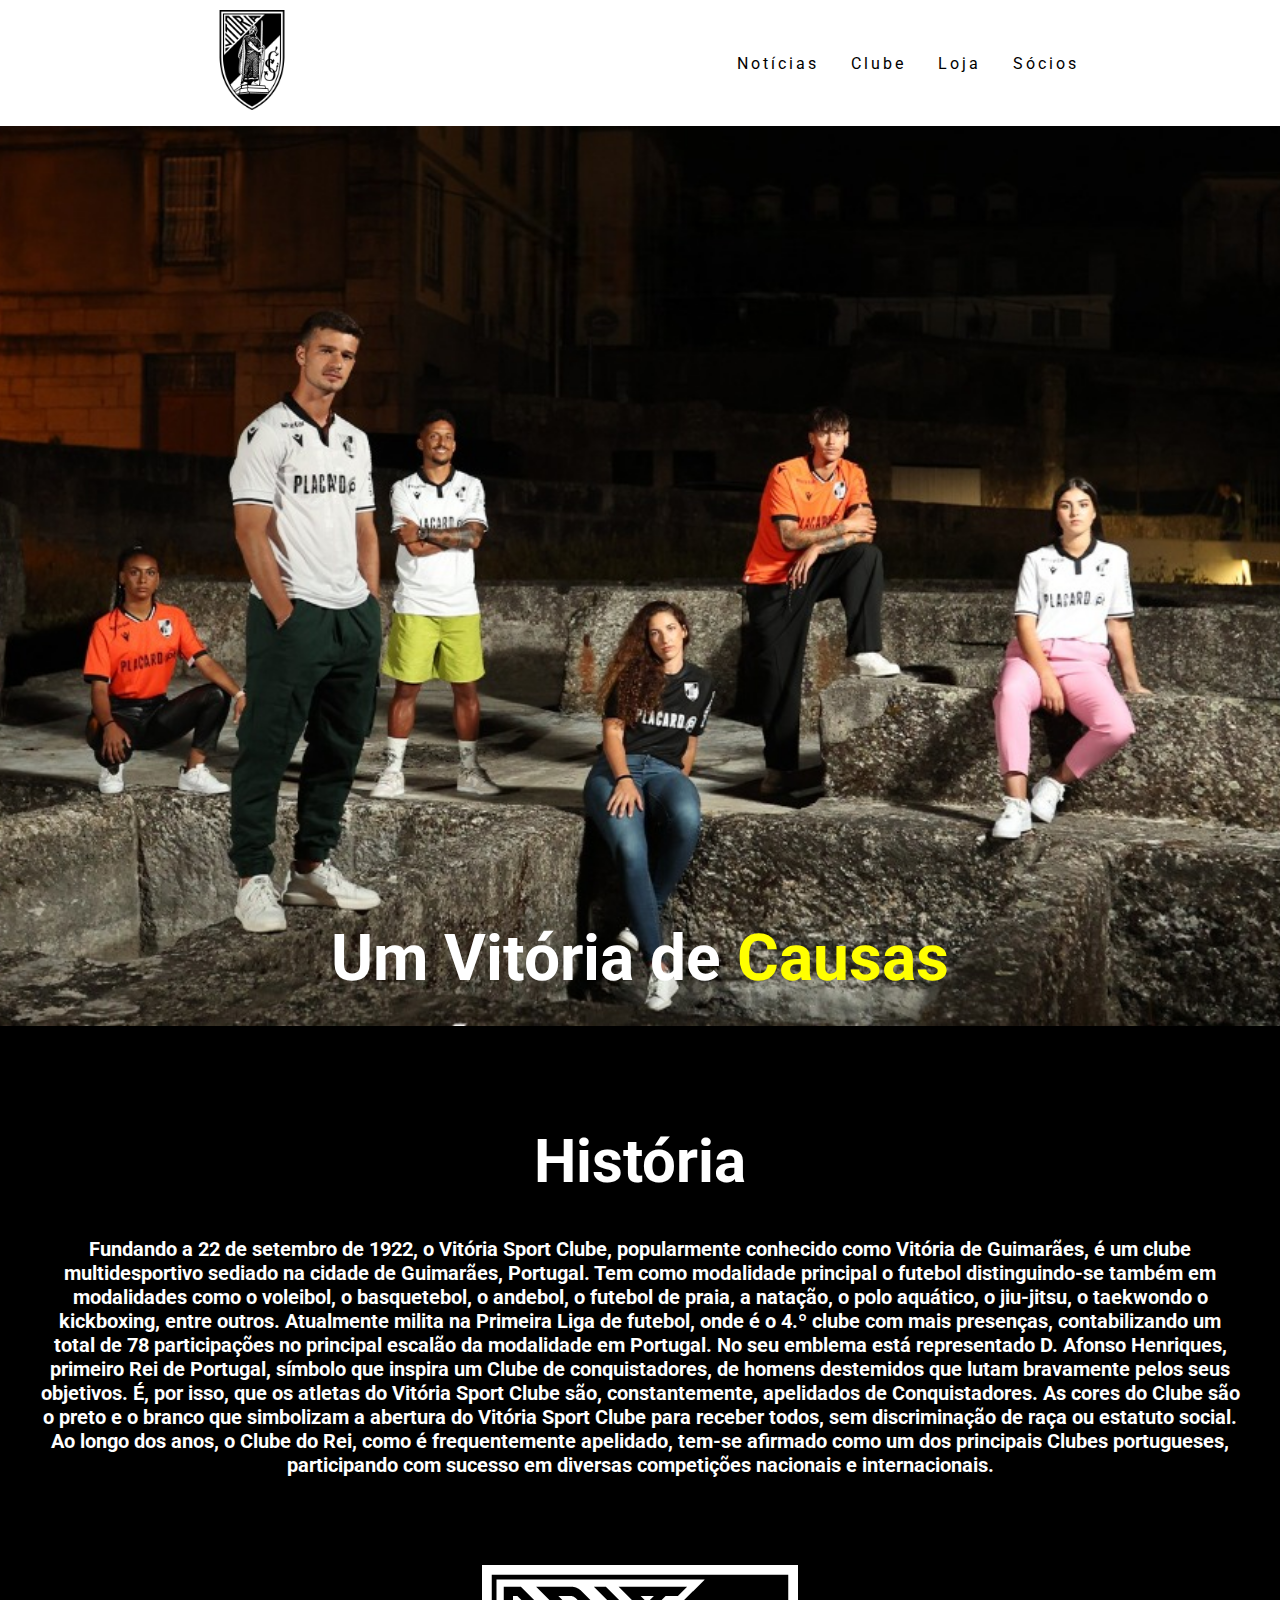
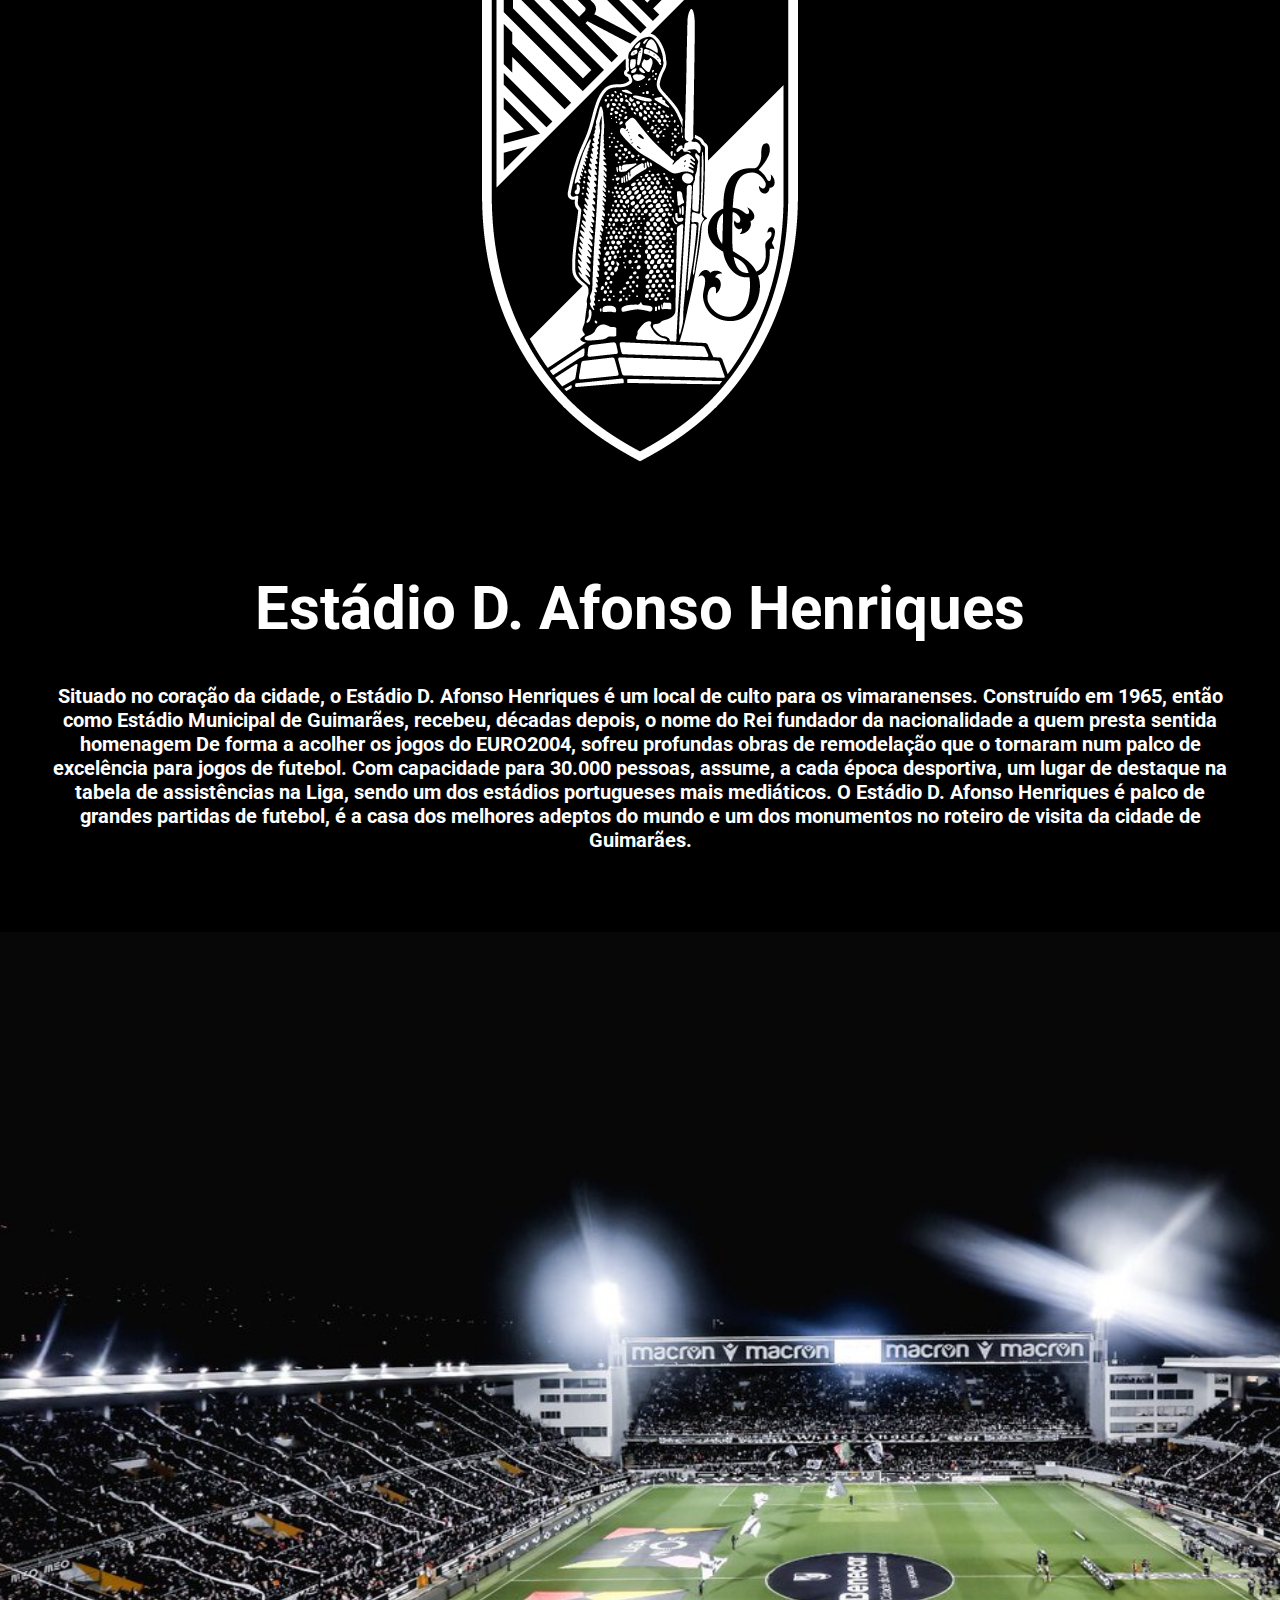
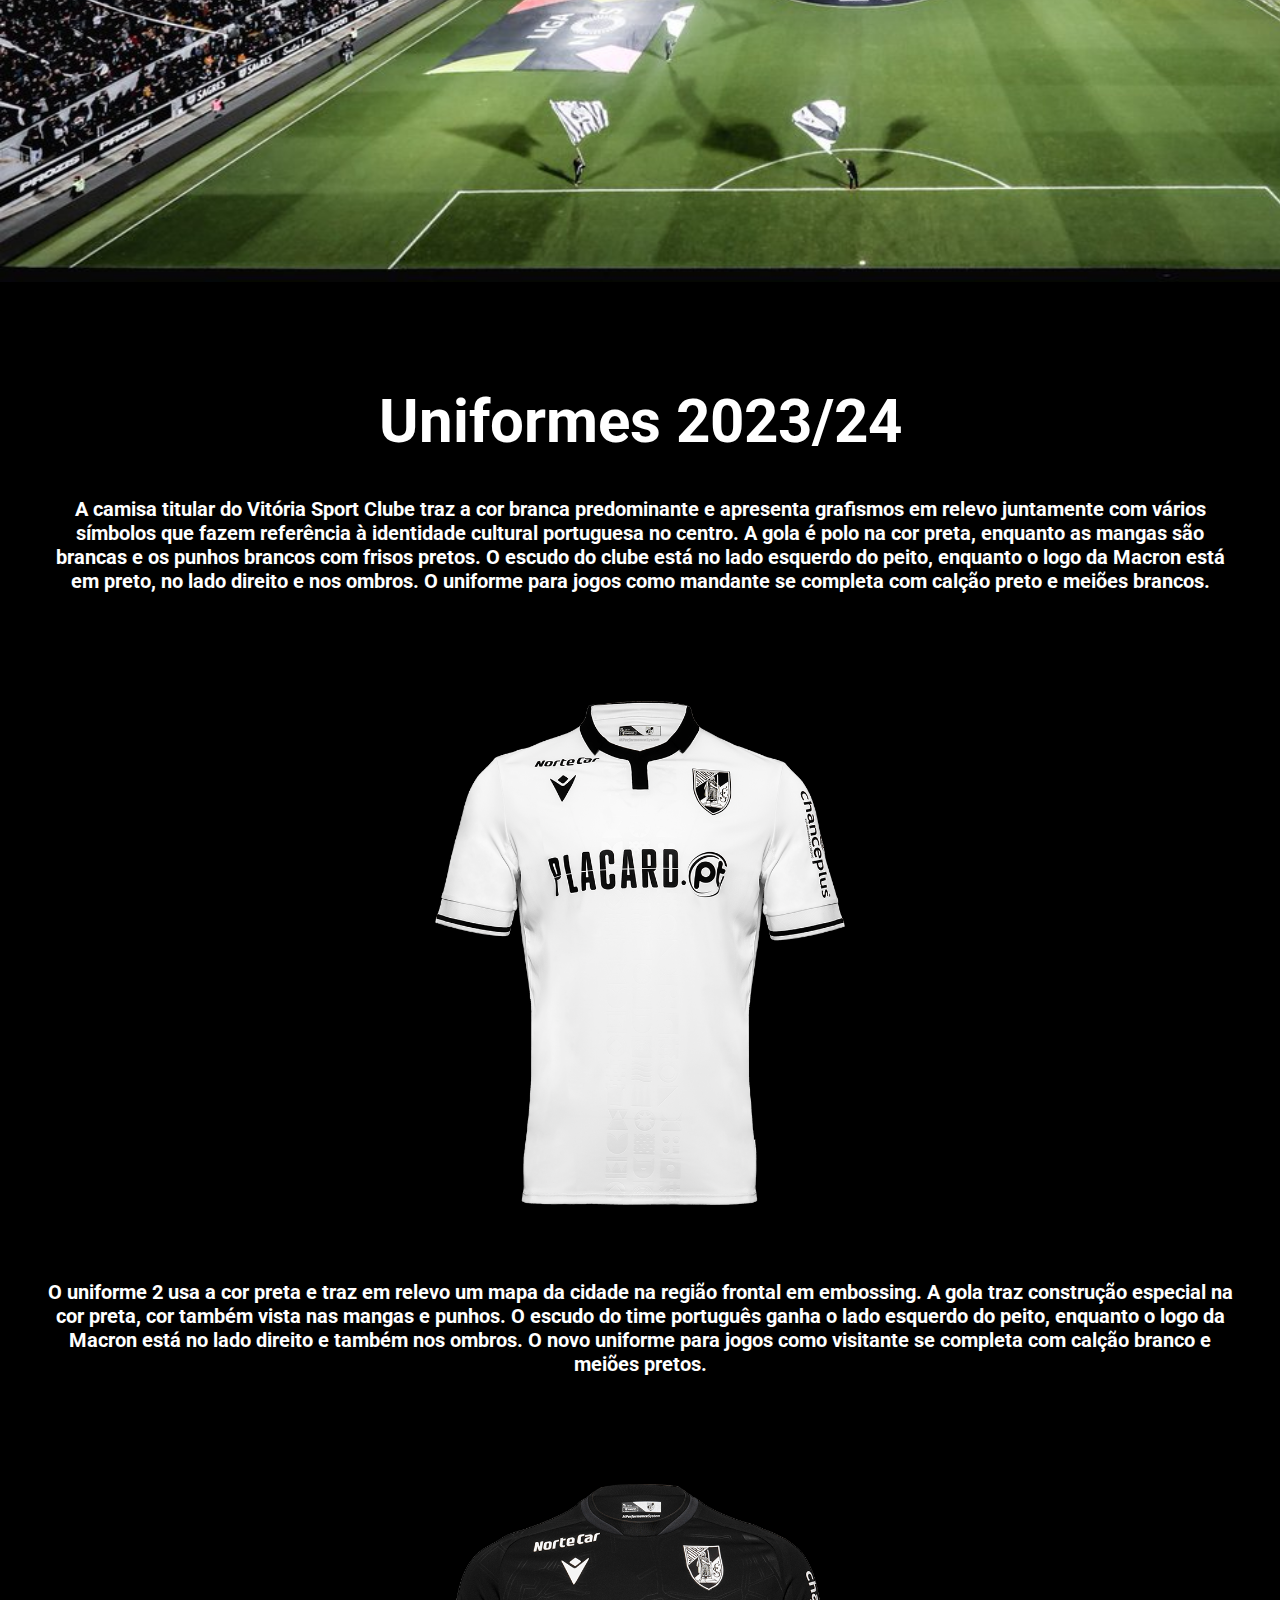
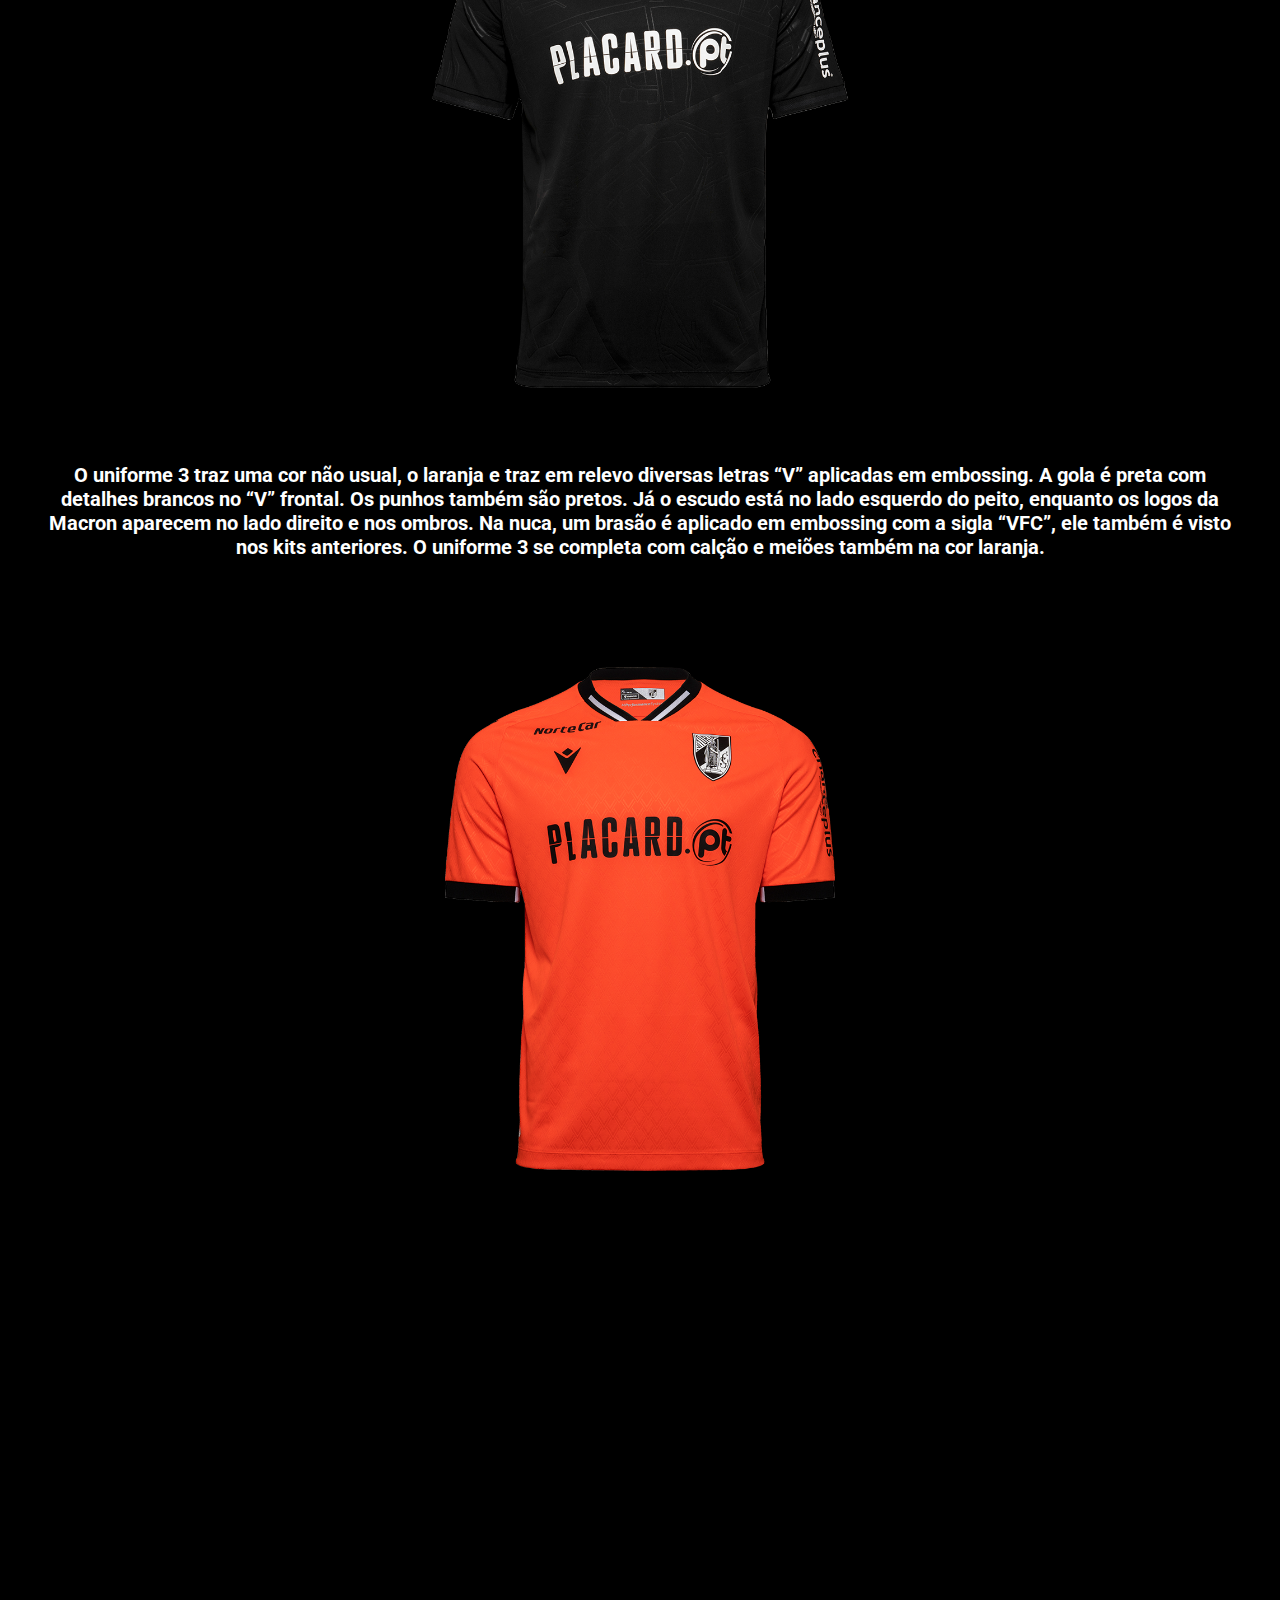
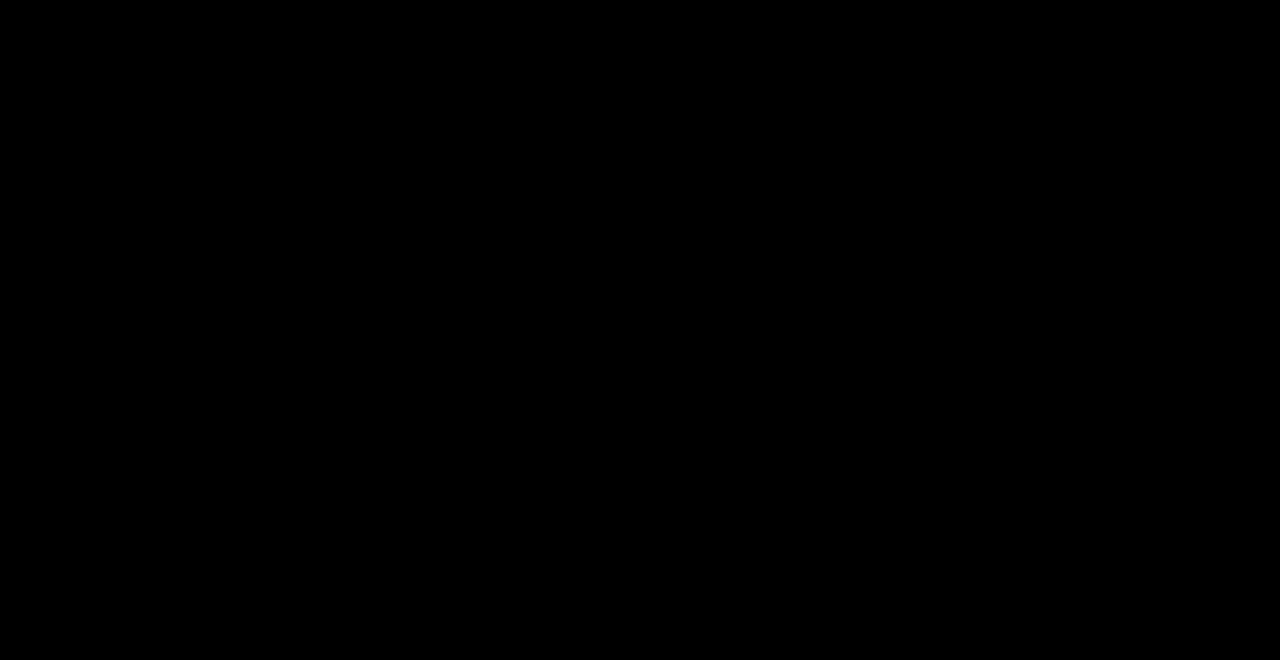
<file: exercios/Html e CSS/ex006/index.html>
<!DOCTYPE html>
<html lang="pt-br">

<head>
    <meta charset="UTF-8">
    <meta http-equiv="X-UA-Compatible" content="IE=edge">
    <meta name="viewport" content="width=device-width, initial-scale=1.0">
    <link rel="stylesheet" href="https://cdnjs.cloudflare.com/ajax/libs/font-awesome/4.7.0/css/font-awesome.min.css">
    <link rel="stylesheet" href="estilo22.css">
    <title>Vitória Sport Clube</title>
    <link rel="shortcut icon" href="favicon.ico" type="image/x-icon">
</head>



<body>

<header>
    <nav>
        <a class="logo" href="#"><img src="vitoriaologo.png" width="100px" height="100px" alt=""></a></a>

        <div class="mobile-menu">

         <div class="line1"></div>
         <div class="line2"></div>
         <div class="line3"></div>
        
        </div>

        <ul class="nav-list">
            <li><a href="#">Notícias</a></li>
            <li><a href="#">Clube</a></li>
            <li><a href="#">Loja</a></li>
            <li><a href="#">Sócios</a></li>
        </ul>
    </nav>
  </header>



    
  <section class="banner">


    <h1>Um Vitória de <span>Causas</span></h1>
    
    
    </section>
    
    
    
    
    
    
    
    <section class="mmm">
    
    <h1>História</h1>
    
    
    
    <h2 class="sss">Fundando a 22 de setembro de 1922, o Vitória Sport Clube, popularmente conhecido como Vitória de Guimarães, é um clube multidesportivo sediado na cidade de Guimarães, Portugal. Tem como modalidade principal o futebol distinguindo-se também em modalidades como o voleibol, o basquetebol, o andebol, o futebol de praia, a natação, o polo aquático, o jiu-jitsu, o taekwondo o kickboxing, entre outros. Atualmente milita na Primeira Liga de futebol, onde é o 4.º clube com mais presenças, contabilizando um total de 78 participações no principal escalão da modalidade em Portugal. No seu emblema está representado D. Afonso Henriques, primeiro Rei de Portugal, símbolo que inspira um Clube de conquistadores, de homens destemidos que lutam bravamente pelos seus objetivos. É, por isso, que os atletas do Vitória Sport Clube são, constantemente, apelidados de Conquistadores. As cores do Clube são o preto e o branco que simbolizam a abertura do Vitória Sport Clube para receber todos, sem discriminação de raça ou estatuto social. Ao longo dos anos, o Clube do Rei, como é frequentemente apelidado, tem-se afirmado como um dos principais Clubes portugueses, participando com sucesso em diversas competições nacionais e internacionais.</h2>
    
    
    </section>
    
    
    
    
    <div class="ooo">
    
    <img src="vitoriaologo.png" alt="">
    
    
    </div>
    
    
    
    
    
    
    
    <section class="mmm">
    
    
    
    <h1>Estádio D. Afonso Henriques</h1>
        
        
        
    <h2 class="sss">
        
        
    Situado no coração da cidade, o Estádio D. Afonso Henriques é um local de culto para os vimaranenses. Construído em 1965, então como Estádio Municipal de Guimarães, recebeu, décadas depois, o nome do Rei fundador da nacionalidade a quem presta sentida homenagem
            
    De forma a acolher os jogos do EURO2004, sofreu profundas obras de remodelação que o tornaram num palco de excelência para jogos de futebol. Com capacidade para 30.000 pessoas, assume, a cada época desportiva, um lugar de destaque na tabela de assistências na Liga, sendo um dos estádios portugueses mais mediáticos. O Estádio D. Afonso Henriques é palco de grandes partidas de futebol, é a casa dos melhores adeptos do mundo e um dos monumentos no roteiro de visita da cidade de Guimarães.
        
        
    </h2>
        
        
        
        
        
    </section>
    
    
    
    

    
    
    
    
    
    <section class="estadio">


        <img src="ENh4b0UXsAAh1yh.jpg" height="950px"  width="1700px" alt="">
    
    
    </section>
    
    
    
    
    
    
    <section class="mmm">
    
    
    
    <h1>Uniformes 2023/24</h1>
    
    
    
    <h2 class="sss">
    
        
    A camisa titular do Vitória Sport Clube traz a cor branca predominante e apresenta grafismos em relevo juntamente com vários símbolos que fazem referência à identidade cultural portuguesa no centro.
    
    
    A gola é polo na cor preta, enquanto as mangas são brancas e os punhos brancos com frisos pretos. O escudo do clube está no lado esquerdo do peito, enquanto o logo da Macron está em preto, no lado direito e nos ombros.
    
    O uniforme para jogos como mandante se completa com calção preto e meiões brancos.
    
    
    </h2>
    
    
    
    <div class="imagem">
        
        
        <img src="Principal.png" height="560px" alt="">
    
    
    </div>
    
    
    
    
    
    <h2 class="sss">
    
    O uniforme 2 usa a cor preta e traz em relevo um mapa da cidade na região frontal em embossing. A gola traz construção especial na cor preta, cor também vista nas mangas e punhos. O escudo do time português ganha o lado esquerdo do peito, enquanto o logo da Macron está no lado direito e também nos ombros. O novo uniforme para jogos como visitante se completa com calção branco e meiões pretos.</h2>
    
    
    
    <div class="imagem">

        
        <img src="Alternativa.png" height="560px" alt="">
    
    
    </div>
    
    
    
    
    
    <h2 class="sss">
    
    
    
    O uniforme 3 traz uma cor não usual, o laranja e traz em relevo diversas letras “V” aplicadas em embossing. A gola é preta com detalhes brancos no “V” frontal. Os punhos também são pretos. Já o escudo está no lado esquerdo do peito, enquanto os logos da Macron aparecem no lado direito e nos ombros. Na nuca, um brasão é aplicado em embossing com a sigla “VFC”, ele também é visto nos kits anteriores. O uniforme 3 se completa com calção e meiões também na cor laranja.
    
    
    
    
    </h2>
    
    
    <div class="imagem">


        <img src="2a-Alternativa.png" height="560px" alt="">
    
    
    </div>
    
    
    
    </section>






    <div class="video">

        
        
        <iframe width="1200" height="700" src="https://www.youtube.com/embed/2VppR6h78Bg?si=cxX2OKmlve-0CbDh" title="YouTube video player" frameborder="0" allow="accelerometer; autoplay; clipboard-write; encrypted-media; gyroscope; picture-in-picture; web-share" referrerpolicy="strict-origin-when-cross-origin" allowfullscreen></iframe>
    
        

    
    </div>









    <script src="mobile-navbar11.js"></script>
</body>
</html>
</file>
<file: exercios/Html e CSS/ex006/estilo22.css>
@import url('https://fonts.googleapis.com/css2?family=Roboto:ital,wght@0,100;0,300;0,400;0,500;0,700;0,900;1,100;1,300;1,400;1,500;1,700;1,900&display=swap');







* {

    margin: 0;
    padding: 0;
    box-sizing: border-box;
    font-family: "Roboto", sans-serif;

    
    

}




a {

    color: black;
    text-decoration: none;
    transition: 0.3s;
}




a:hover {

    opacity: 0,7;

}

.logo {

    font-size: 24px;
    text-transform: uppercase;
    letter-spacing: 4px;
    
}



nav {

    display: flex;
    justify-content: space-around;
    align-items: center;
    font-family: 'Segoe UI', Tahoma, Geneva, Verdana, sans-serif;
    background: white;
    height: 14vh;

    }


main {

    height: 92vh;

}


.nav-list {

    list-style: none;
    display: flex;
}



.nav-list li {

    letter-spacing: 3px;
    margin-left: 32px;
}



.mobile-menu {
     
    display: none;
    cursor: pointer;
  
}


.mobile-menu div {

     width: 32px;
     height: 2px;
     background: black;
     margin: 8px;
     transition: 0.3s;
}


    @media (max-width: 999px) {





    body {

        overflow-x: hidden;
        
    }



    .nav-list {
    
    z-index: 1;    
    position: absolute;
    top: 10vh;
    right: 0;
    width: 50vw;
    height: 92vh;
    background:white;
    flex-direction: column;
    align-items: center;
    justify-content: space-around;
    transform: translateX(100%);
    transition: transform 0.3s ease-in;
   }


    .nav-list li {

    margin-left: 0;
    opacity: 0;

    }




    .mobile-menu {

    display: block;

    }




}


.nav-list.active {

    
    transform: translateX(0);
}



@keyframes navLinkFade {
    from{
        opacity: 0;
        transform: translateX(50px);
    }
    to {
        opacity: 1;
        transform: translateX(0);
    }

}



.mobile-menu.active .line1 {
    transform: rotate(-45deg) translate(-8px, 8px);

}


.mobile-menu.active .line2 {
    opacity: 0;

}



.mobile-menu.active .line3 {
    transform: rotate(45deg) translate(-5px, -7px);


}






    .banner {

        height: 100vh;
        background-image: url(banner-epoca-web-2copia-Photoroom.jpg);
        background-position: center;
        background-repeat: no-repeat;
        background-size: cover;

        display: flex;
        align-items: end;
        justify-content: center;
        padding-bottom: 30px;
        
    }







    .banner h1 {

        color: white;
        font-size: 4em;
        
    }






    .banner h1 span {

        color: yellow;
    }






    body {

        background-color: #000000;
        overflow-x: hidden;
        

    }




    .mmm {

        font-size: 30px;
        padding-top: 100px;
        text-align: center;
        color: white;
        
        }









    .sss {


        margin-right: 40px;    
        margin-left: 40px;
        padding-bottom: 80px;
        padding-top: 40px;
        font-size: 20px;
        
        }





        .ooo {

            text-align: center;
        
        }
        

   

       



@media (max-width: 978px) {


.ooo img {

    width: 300px;

}


.imagem img {

    width: 300px;
    height: 300px;

}


.estadio img {

width: 418px;
height: 550px;

}



.banner h1{

font-size: 3rem;
padding-left: 60px;

}



.video iframe {

width: 90%;
height: 350px;



}








}









.video {

    text-align: center;
    padding-top: 150px;
    padding-bottom: 200px;
    
    }
</file>
